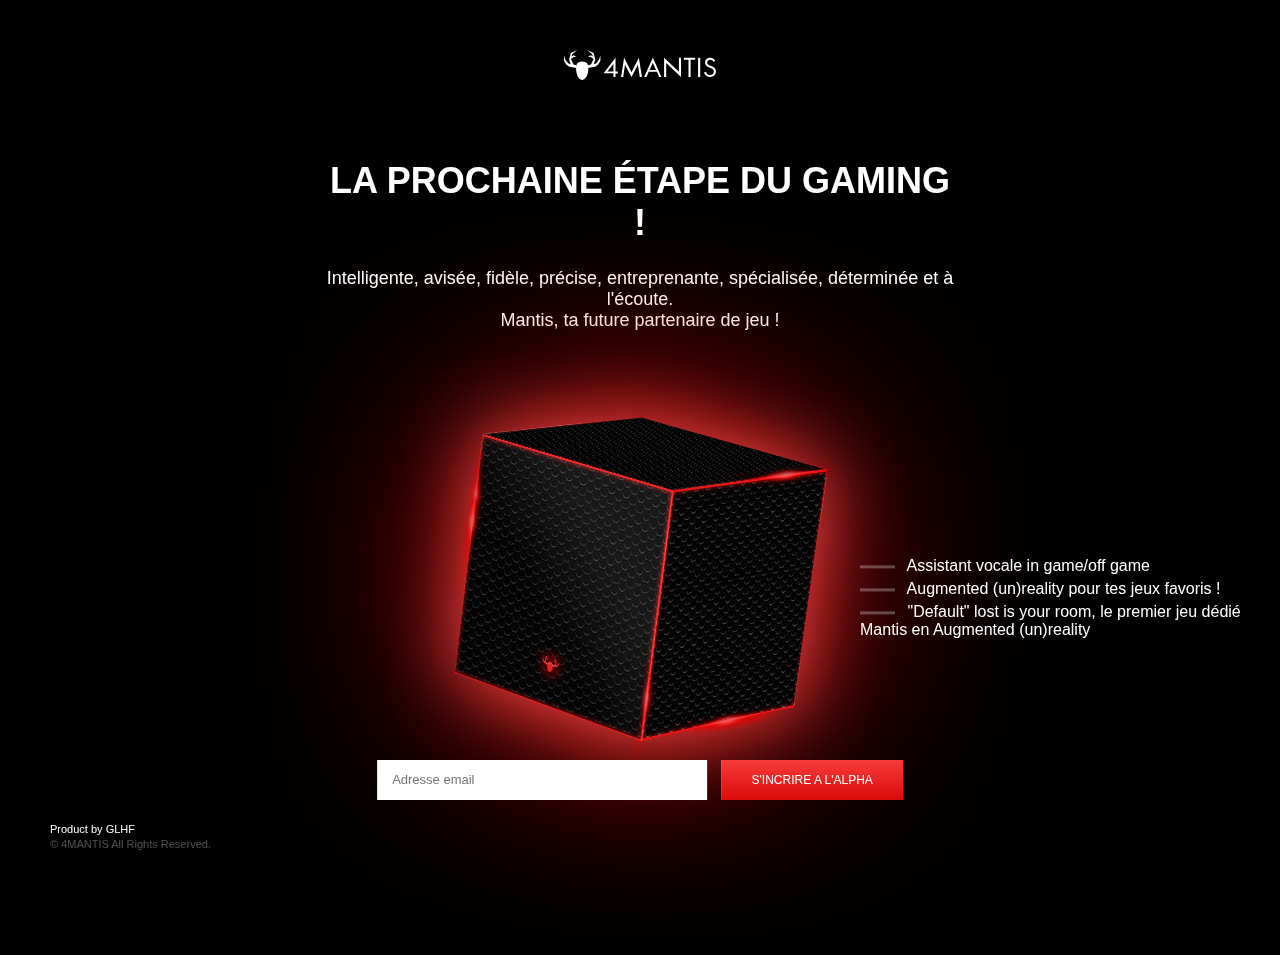
<file: index.html>
<!DOCTYPE html>
<html lang = "fr"
      dir = "ltr">
  <head>
    <meta charset = "utf-8">
    <meta name = "viewport"
          content = "width=device-width, initial-scale=1.0, user-scalable=no">

    <title>4Mantis</title>
    <meta name = "description"
          content = "Avec la Mantis, transforme ton expérience de jeu ! elle assiste ton gameplay et te conseil. Elle propulse le jeu directement dans ta chambre pour te faire vivre une expérience unique à chaque instant. Rejoins le futur du gaming !">
    <meta name = "keywords"
          content = "Mantis, gaming, game, ra, box">

    <link rel = "shortcut icon"
          href = "favicon.png">

    <link rel = "stylesheet"
          type = "text/css"
          media = "screen"
          href = "style.css">
  </head>
  <body>

  <header>
    <div class = "logo">
      <img src = "logo.svg"
           alt = "logo 4mantis">
    </div>
  </header>

  <div class = "content">
    <div class = "tete">
      <h1>La prochaine étape du gaming !</h1>
      <p>Intelligente, avisée, fidèle, précise, entreprenante, spécialisée, déterminée et à l'écoute. </br>Mantis, ta future partenaire de jeu !</p>
    </div>
    <img class = "box"
         src = "box.png"
         alt = "mantis-box">
    <div class = "caracteristique">
      <ul>
        <li><span></span> Assistant vocale in game/off game</li>
        <li><span></span> Augmented (un)reality pour tes jeux favoris !</li>
        <li><span></span> "Default" lost is your room, le premier jeu dédié Mantis en Augmented (un)reality</li>
      </ul>
    </div>
  </div>

  <div class = "newsletters">
<form action = "https://thibautchourre.us7.list-manage.com/subscribe/post?u=2f19882a442b4bfffcd89e2c7&amp;id=432d8655ff"
      method = "post"
      id = "mc-embedded-subscribe-form"
      name = "mc-embedded-subscribe-form"
      class = "validate"
      target = "_blank"
      novalidate>

	<input type = "email"
           value = ""
           name = "EMAIL"
           class = "required email"
           id = "mce-EMAIL"
           placeholder = "Adresse email">
		<div class = "response"
             id = "mce-error-response"
             style = "display:none"></div>
		<div class = "response"
             id = "mce-success-response"
             style = "display:none"></div>
        <button type = "submit"
               name = "button"
               name = "subscribe"
               id = "mc-embedded-subscribe"
                class = "button">S'incrire a l'alpha</button>
</form>
  </div>

  <footer>
    <div class = "glhf">Product by GLHF</div>
    <div class = "copyright">© 4MANTIS All Rights Reserved.</div>
  </footer>

  </body>
</html>
</file>
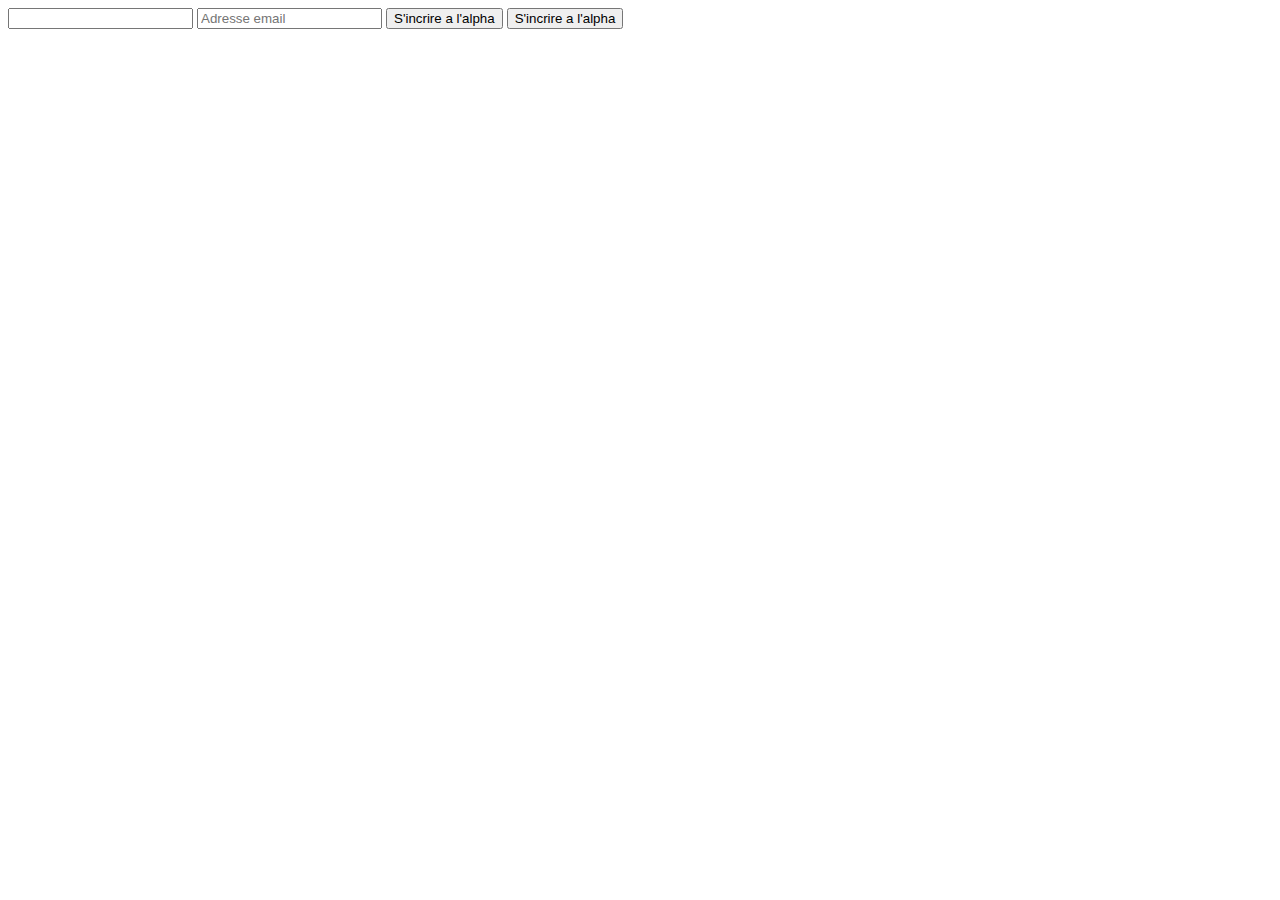
<file: testForm.html>
<!DOCTYPE html>
<html>
<body>
<link href="//cdn-images.mailchimp.com/embedcode/classic-10_7.css" rel="stylesheet" type="text/css">
<form action="https://thibautchourre.us7.list-manage.com/subscribe/post?u=2f19882a442b4bfffcd89e2c7&amp;id=432d8655ff" method="post" id="mc-embedded-subscribe-form" name="mc-embedded-subscribe-form" class="validate" target="_blank" novalidate>

	<input type="email" value="" name="EMAIL" class="required email" id="mce-EMAIL">
		<div class="response" id="mce-error-response" style="display:none"></div>
		<div class="response" id="mce-success-response" style="display:none"></div>


    <input type="text" name="" value="" placeholder="Adresse email">

    <button type="button" name="button">S'incrire a l'alpha</button>
    <input type="submit" name="button" value="S'incrire a l'alpha" name="subscribe" id="mc-embedded-subscribe" class="button">
</form>
</body>
</html>
</file>
<file: style.css>
body {
    font-family: 'Roboto', sans-serif;
    color: #fff;
    background: #000;
    margin: 0 auto;
    height: 100vh;
    width: 100%;
    position: fixed;
}

header {
    position: absolute;
    top: 50px;
    width: 100%;
    text-align: center;
}

header .logo img {
    height: 30px;
}

.content {
    position: absolute;
    left: 50%;
    top: 27%;
    transform: translate(-50%, -50%);
    text-align: center;
}

.content h1 {
    font-size: 36px;
    text-transform: uppercase;
}

.content p {
    font-size: 18px;
}

.content img.box {
    position: absolute;
    left: 50%;
    transform: translate(-50%, -20%);
    animation: levitation-mantis 8s ease-in-out infinite;
}

@keyframes levitation-mantis {
    0% {
        transform: translate(-50%, -20%);
    }
    50% {
        transform: translate(-50%, -23%);
    }
    100% {
        transform: translate(-50%, -20%);
    }
}

.caracteristique {
    position: absolute;
    max-width: 460px;
    text-align: left;
    right: -50%;
    top: 190%;
}

span {
    height: 3px;
    width: 35px;
    margin-right: 8px;
    vertical-align: middle;
    background: #ffffff47;
    display: inline-block;
}

.caracteristique li {
    list-style: none;
    margin-bottom: 5px;
}

.newsletters {
    position: absolute;
    bottom: 100px;
    left: 50%;
    transform: translateX(-50%);
}

.newsletters input {
    line-height: 35px;
    font-size: 13px;
    padding: 0 15px;
    border: 0;
    outline: none;
    min-width: 300px;
    height: 40px;
}

.newsletters button {
    border: 0;
    background-image: -webkit-linear-gradient( 90deg, rgb(221,10,10) 0%, rgb(247,59,59) 100%);
    box-shadow: 0px 2px 7px 0px rgba(0, 0, 0, 0.004);
    height: 40px;
    margin-left: 10px;
    padding: 0 30px;
    text-transform: uppercase;
    color: #fff;
    font-size: 12px;
    cursor: pointer;
    outline: none;
}

.newsletters button:hover {
    box-shadow: 0px 0px 20px 0px rgb(223, 14, 14);
}

.newsletters button:active {
    background: rgb(221,10,10);
}

footer {
    position: absolute;
    bottom: 50px;
    left: 50px;
    font-size: 11px;
}

footer .glhf {
    margin-bottom: 3px;
}

footer .copyright {
    opacity: 0.3;
}

@media all and (max-width: 1024px) {
    body {
        height: initial;
        width: 100%;
        position: initial;
    }
    .content {
        position: initial;
        transform: none;
        width: 80%;
        padding: 0 10%;
        margin-top: 50px;
    }
    header {
        position: initial;
        width: 100%;
        margin-top: 50px;
    }
    .content img.box {
        width: 200%;
        position: initial;
        transform: translate(-25%, -20%);
        animation: levitation-mantis-mobile 8s ease-in-out infinite;
    }

    @keyframes levitation-mantis-mobile {
        0% {
            transform: translate(-25%, -20%);
        }
        50% {
            transform: translate(-25%, -23%);
        }
        100% {
            transform: translate(-25%, -20%);
        }
    }
    .caracteristique {
        position: initial;
        margin-top: -190px;
        margin-bottom: 50px;
    }
    .newsletters {
        position: initial;
        transform: none;
    }
    .newsletters input {
        margin: 0 10%;
        width: 70%;
        min-width: 70%!important;
        padding: 0 5%
    }
    button {
        margin-left: inherit!important;
        margin: 0 10%!important;
        width: 80%;
    }
    footer {
        position: initial;
        margin: 20px 0;
        text-align: center;
    }
}
</file>
